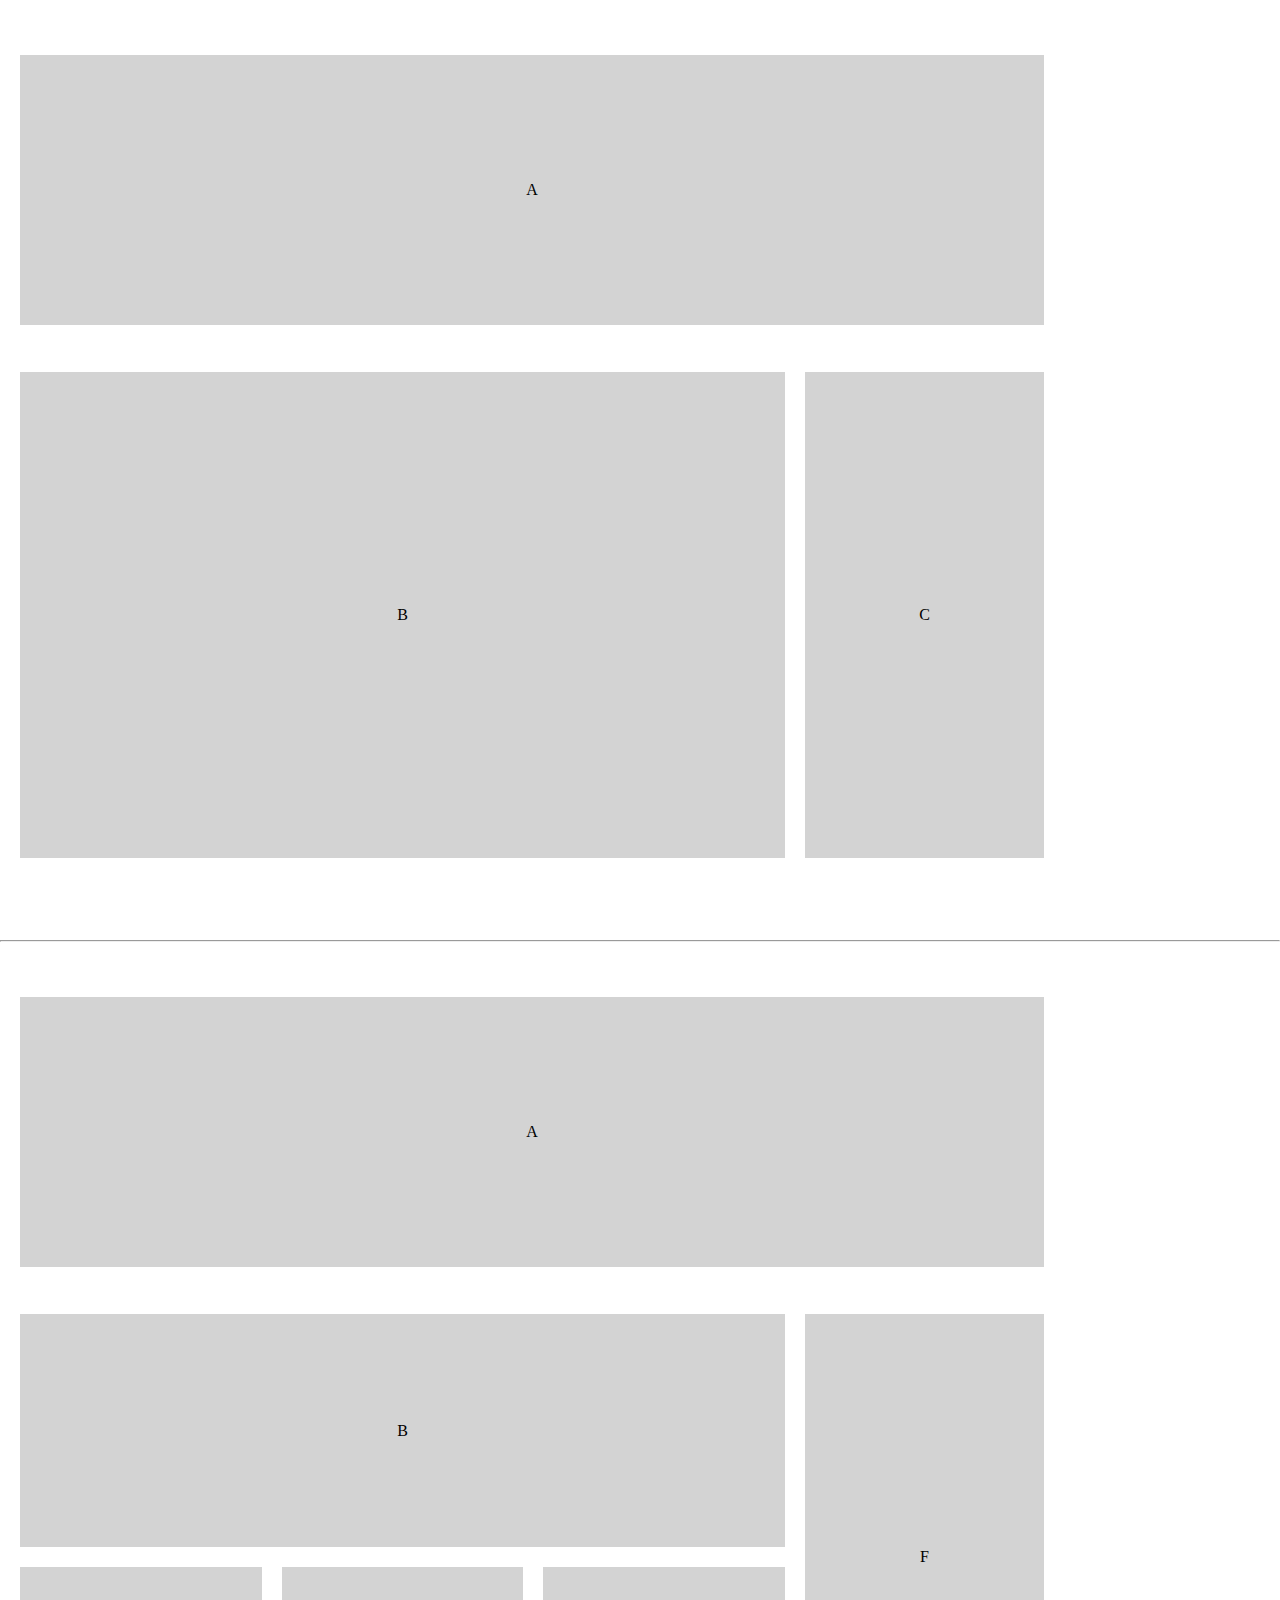
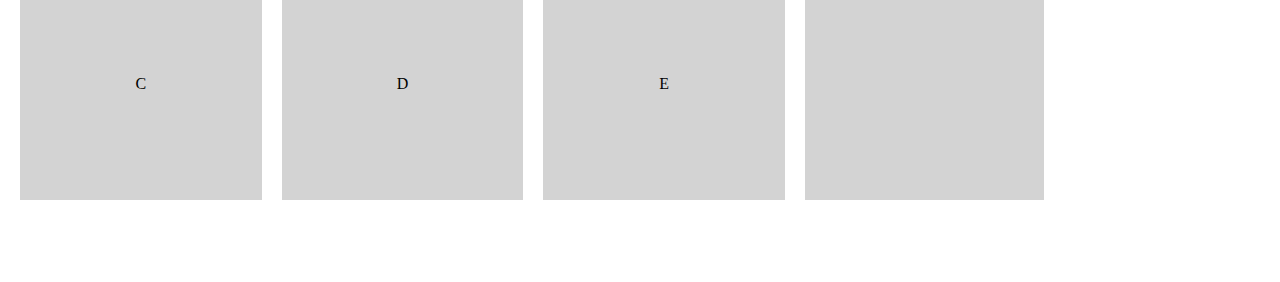
<file: lesson4/adaptive base1 2.html>
<!doctype html>
<html lang="en">
<head>
    <meta charset="UTF-8">
    <meta name="viewport"
          content="width=device-width, user-scalable=no, initial-scale=1.0, maximum-scale=1.0, minimum-scale=1.0">
    <meta http-equiv="X-UA-Compatible" content="ie=edge">
    <title>Document</title>
    <link rel="stylesheet" href="main.css">
    <link rel="stylesheet" href="media.css">

</head>
<body>
<div class="container">

    <div class="box a">A</div>
    <div class="boxbc">
    <div class="box b">B</div>
    <div class="box c">C</div>
</div>
</div>

<hr>

<div class="container2">

    <div class="block a">A</div>
    <div class="blockbf">
        <div class="block_b">
            <div class="b1">B</div>
            <div class="b2">
                <div class="cde">C</div>
                <div class="cde">D</div>
                <div class="cde">E</div>
            </div>


        </div>
        <div class="block f">F</div>
    </div>

</div>

</body>
</html>
</file>
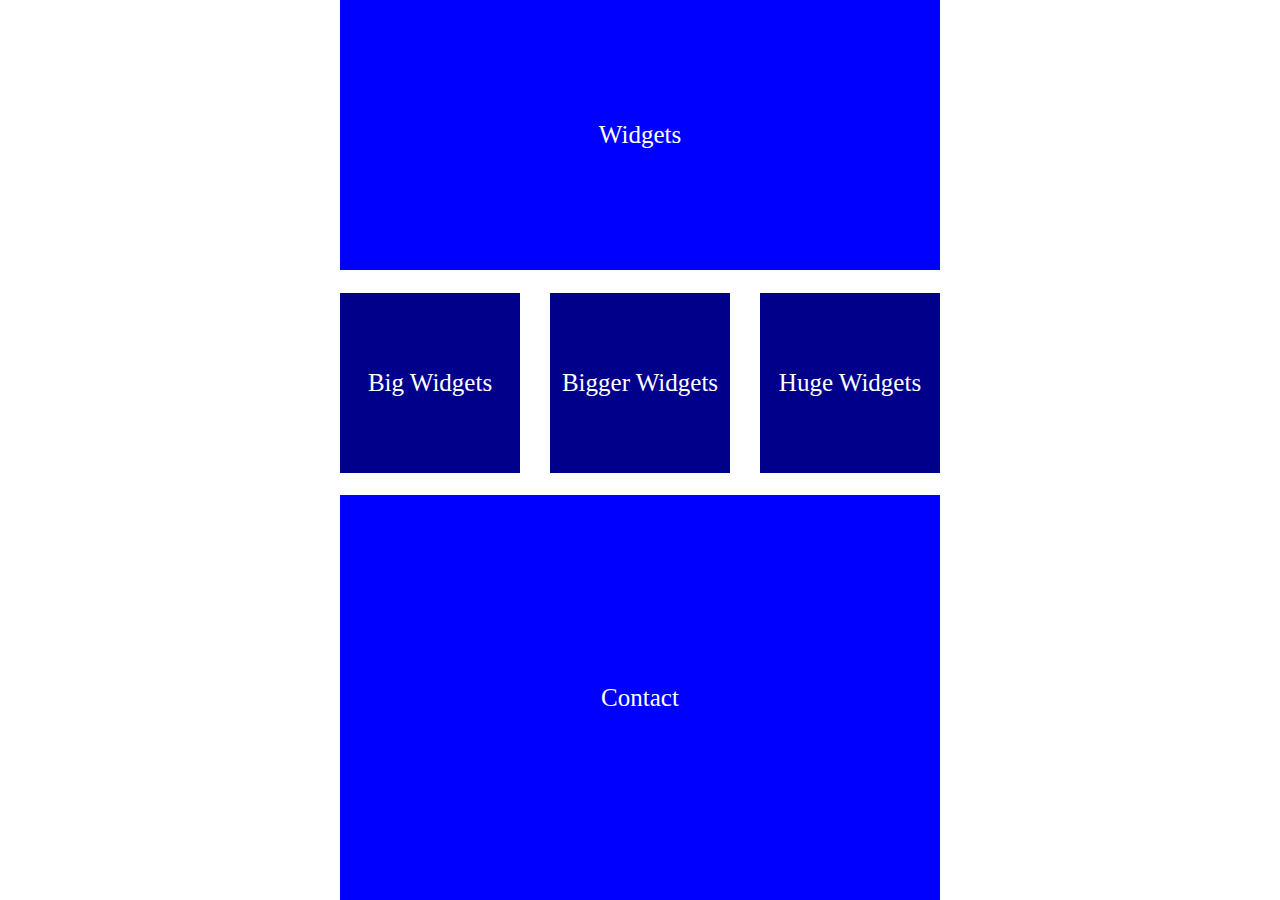
<file: lesson2/homework2/blueBlocks.html>
<!doctype html>
<html lang="en">
<head>
    <meta charset="UTF-8">
    <meta name="viewport"
          content="width=device-width, user-scalable=no, initial-scale=1.0, maximum-scale=1.0, minimum-scale=1.0">
    <meta http-equiv="X-UA-Compatible" content="ie=edge">
    <title>Document</title>
  <link rel="stylesheet" href="main.css">
</head>
<body>
<div class="container">
<div class="widgets">Widgets</div>

<div class="main">
    <div class="block">Big Widgets</div>
    <div class="block">Bigger Widgets</div>
    <div class="block">Huge Widgets</div>
</div>
<div class="contact">Contact</div>
</div>

</body>
</html>
</file>
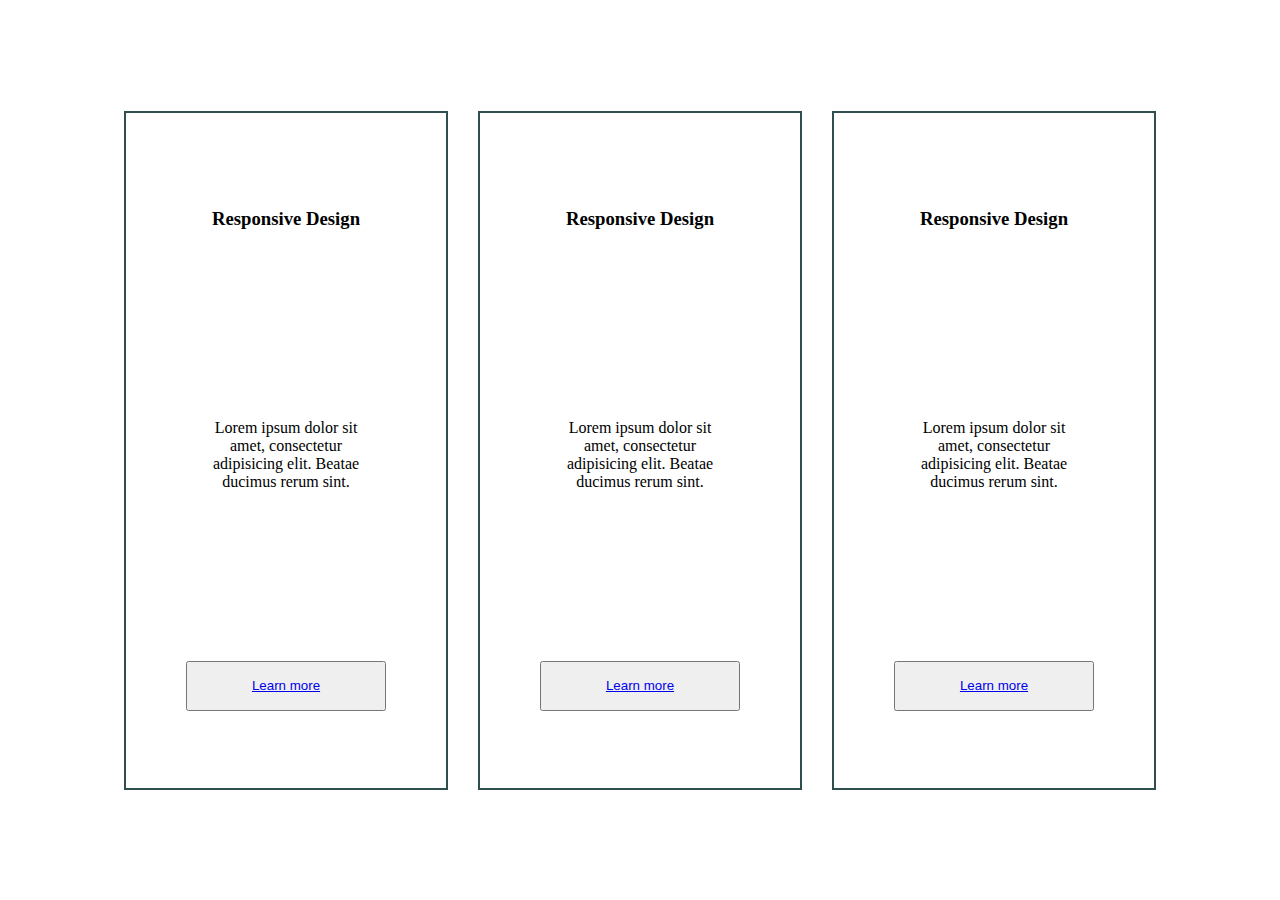
<file: lesson2/homework2/cards/cards1.html>
<!doctype html>
<html lang="en">
<head>
    <meta charset="UTF-8">
    <meta name="viewport"
          content="width=device-width, user-scalable=no, initial-scale=1.0, maximum-scale=1.0, minimum-scale=1.0">
    <meta http-equiv="X-UA-Compatible" content="ie=edge">
    <title>Title</title>
    <link rel="stylesheet" href="cards.css">
</head>
<body>
<div class="container">
    <div class="card">
        <h3>Responsive Design</h3>
        <p>Lorem ipsum dolor sit amet, consectetur adipisicing elit. Beatae ducimus rerum sint.</p>
    <div class="button">
        <button><a href="https://owu.com.ua" target="_blank">Learn more</a></button>
    </div>
    </div>
    <div class="card">
        <h3>Responsive Design</h3>
        <p>Lorem ipsum dolor sit amet, consectetur adipisicing elit. Beatae ducimus rerum sint.</p>
        <div class="button">
            <button><a href="https://owu.com.ua" target="_blank">Learn more</a></button>
        </div>
    </div>
    <div class="card">
        <h3>Responsive Design</h3>
        <p>Lorem ipsum dolor sit amet, consectetur adipisicing elit. Beatae ducimus rerum sint.</p>
        <div class="button">
            <button><a href="https://owu.com.ua" target="_blank">Learn more</a></button>
        </div>
    </div>
</div>









</body>
</html>
</file>
<file: lesson4/main.css>
body{
    margin: 0;
    padding: 0;
}

.container, .container2{
    width: 80%;
    height: 100vh;
    margin: 20px;
    display: flex;
    flex-direction: column;
    justify-content: center;
    align-items: center;
}

.box, .block{
    background-color: lightgrey;

}
.a{
width: 100%;
height: 30%;
    margin-bottom: 20px;
    display: flex;
    justify-content: center;
    align-items: center;
}
.boxbc, .blockbf{
    width: 100%;
    height: 60%;
    display: flex;
    flex-direction: row;
    justify-content: center;
    align-items: center;
    column-gap: 20px;
}
.b{
    width: 80%;
    height: 90%;
    display: flex;
    justify-content: center;
    align-items: center;

}
.c, .f{
    width: 25%;
    height: 90%;
    display: flex;
    justify-content: center;
    align-items: center;
}
.block_b{
    width: 80%;
    height: 90%;
    display: flex;
    flex-direction: column;
    row-gap: 20px;
}
.b1{
    background-color: lightgrey;
    height: 50%;
    display: flex;
    justify-content: center;
    align-items: center;
}
.b2{
    height: 50%;
    display: flex;
flex-direction: row;
    justify-content: space-around;
    column-gap: 20px;
}
.cde{
    width: 33%;
    background-color: lightgrey;
    display: flex;
    justify-content: center;
    align-items: center;
}
</file>
<file: lesson4/media.css>
@media screen and (max-width: 500px) {
    /* For mobile phones: */
    .boxbc, .blockbf{
        flex-direction: column;
    }
    .box, .block{
        width: 100%;
        border-radius: 3%;
    }
    .c, .f {
        width: 100%;
        height: 20%;
        background-color: deepskyblue;
        margin-top: 20px;
    }
.block_b{
    width: 100%;
}
}
</file>
<file: lesson2/homework2/main.css>
body{
    margin: 0;
    padding: 0;
}
.container{
    margin: 0 auto;
    width: 600px;
    height: 100vh;
    display: flex;
    flex-direction: column;
    justify-content: space-between;
}
.widgets{
width: 100%;
    height: 30%;
    background-color: blue;
}
.main{
    width: 100%;
    height: 20%;
    display: flex;
    justify-content: space-between;
}
.block{
    width: 30%;
    height: 100%;
  background-color: darkblue;
}
.contact{
    width: 100%;
    height: 45%;
    background-color: blue;
}
.widgets, .block, .contact{
    display: flex;
    justify-content: center;
    align-items:center;
    font-size: 25px;
    color: #fff;

}
</file>
<file: lesson2/homework2/cards/cards.css>
body{
    margin: 0;
    padding: 0;
}
.container{
  width: 100%;
    height: 100vh;
    display: flex;
    align-items: center;
    justify-content: center;
    column-gap: 30px;
}
.card{
    width: 25%;
    height: 75%;
    border: 2px solid darkslategray;
    display: flex;
    flex-direction: column;
    justify-content: space-around;
    align-items: center;
}
p{
    width: 50%;
    text-align: center;
}
button{
    width: 200px;
    height: 50px;

}
</file>
